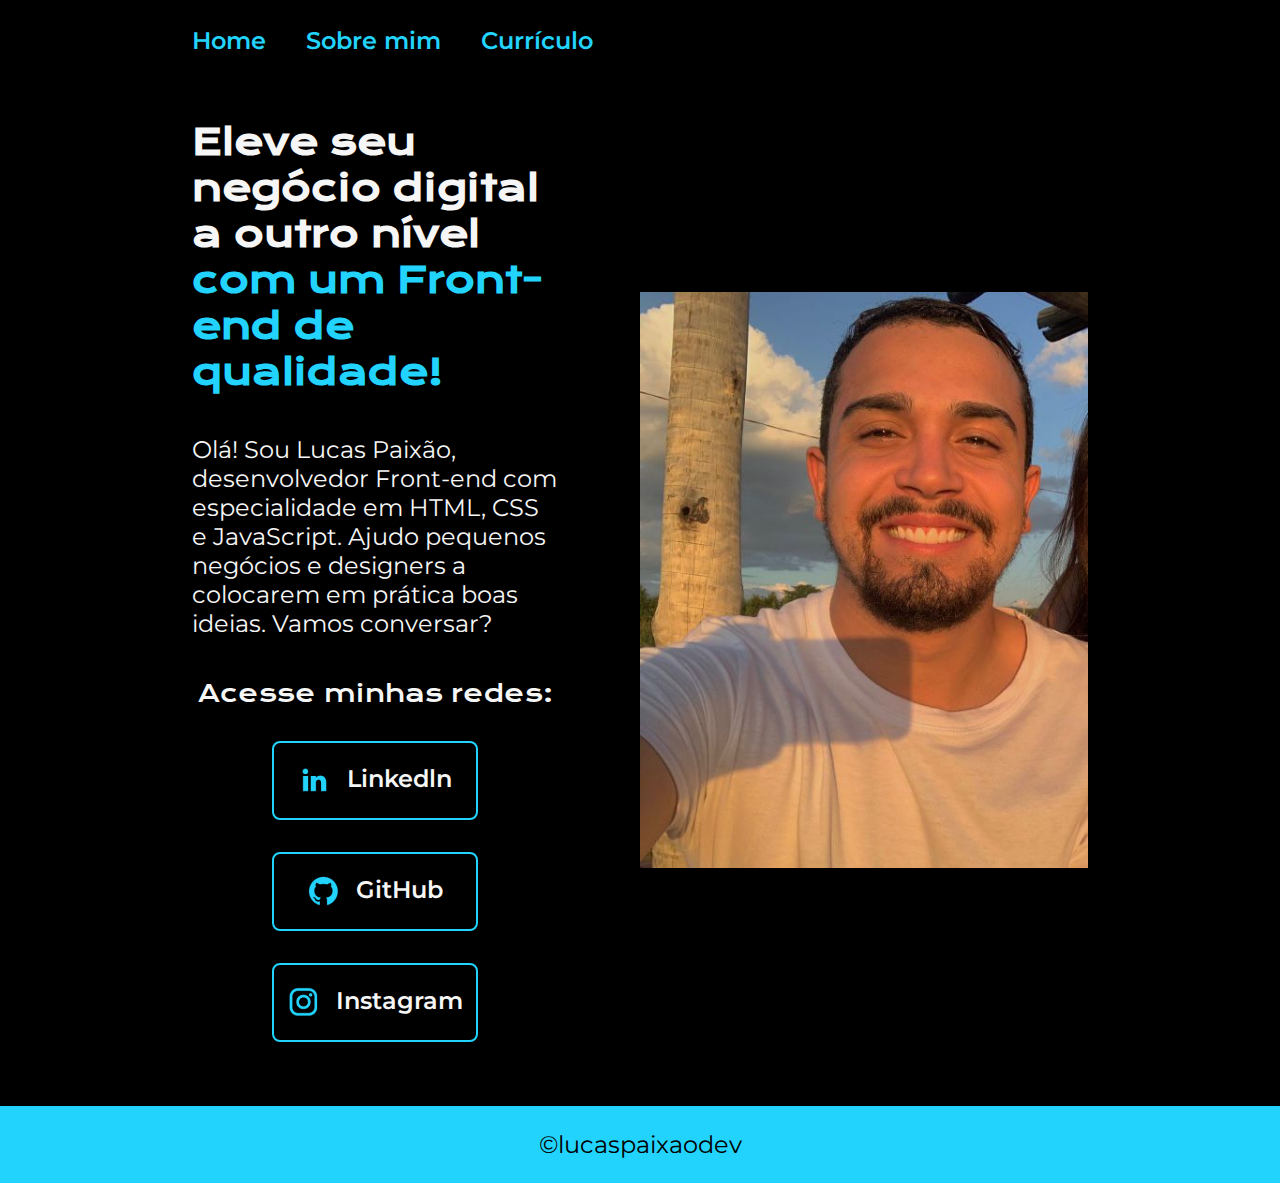
<file: index.html>
<!DOCTYPE html>
<html lang="pt-BR">
<head>
    <meta charset="UTF-8">
    <meta http-equiv="X-UA-Compatible" content="IE=edge">
    <meta name="viewport" content="width=device-width, initial-scale=1.0">
    <title>Portifolio</title>
    <link rel="stylesheet" href="./styles/style.css">
</head>
<body>
    <header class="cabecalho">
        <nav class="cabecalho__menu">
            <a class="cabecalho__menu__link" href="index.html">Home</a>
            <a class="cabecalho__menu__link" href="about.html">Sobre mim</a>
            <a class="cabecalho__menu__link" href="curriculo.html">Currículo</a>
        </nav>
    </header>

    <main class="apresentacao">
        <section class="apresentacao__conteudo">
            <h1 class="apresentacao__conteudo__titulo">Eleve seu negócio digital a outro nível <strong class="destaqueTitulo">com um Front-end de qualidade!</strong></h1>
            <p class="apresentacao__conteudo__paragrafo">Olá! Sou Lucas Paixão, desenvolvedor Front-end com especialidade em HTML, CSS e JavaScript. Ajudo pequenos negócios e designers a colocarem em prática boas ideias. Vamos conversar?</p>
            <div class="apresentacao__links">
                <h2 class="apresentacao__links__subtitulo">Acesse minhas redes:</h2>
                <a class="apresentacao__links__navegacao" href="https://www.linkedin.com/in/lucas-gomes-paix%C3%A3o-155320141/"><img src="./assets/linkedin.png" alt="">Linkedln</a>
                <a class="apresentacao__links__navegacao"href="https://github.com/lucaspaixaodev" ><img src="./assets/github.png" alt="">GitHub</a>
                <a class="apresentacao__links__navegacao"href="https://www.instagram.com/lucasgpaixaodev" ><img src="./assets/instagram.png"alt="">Instagram</a>
            </div>
           
        </section>
        <img class="apresentacao__imagem" src="./assets/MinhaFoto.jpeg" alt="MinhaFoto">
    </main>

    <footer class="rodape">
        &copy;lucaspaixaodev
    </footer>
</body>
</html>
</file>
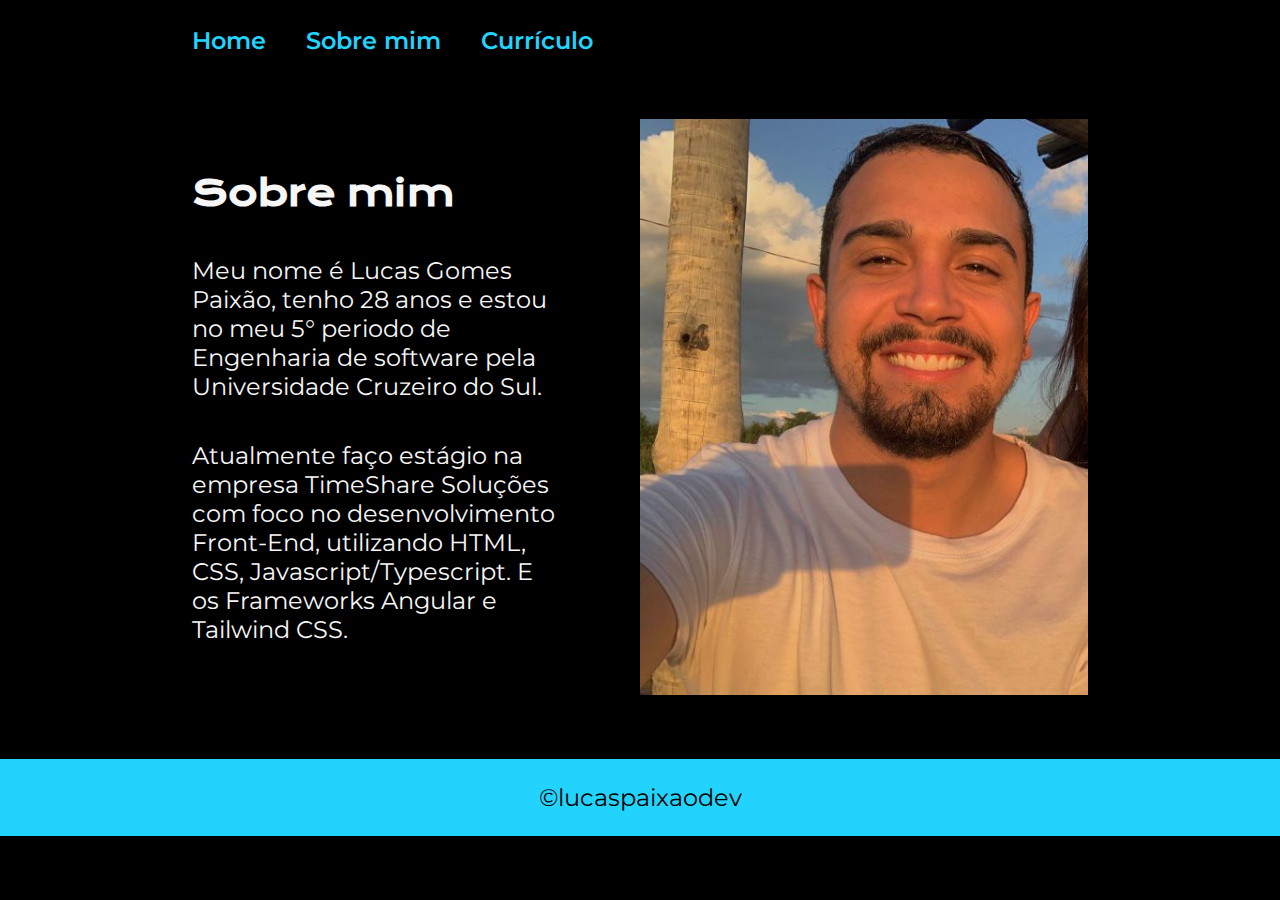
<file: about.html>
<!DOCTYPE html>
<html lang="pt-BR">
<head>
    <meta charset="UTF-8">
    <meta http-equiv="X-UA-Compatible" content="IE=edge">
    <meta name="viewport" content="width=device-width, initial-scale=1.0">
    <title>Sobre Mim</title>
    <link rel="stylesheet" href="./styles/style.css">
</head>
<body>
    <header class="cabecalho">
        <nav class="cabecalho__menu">
            <a class="cabecalho__menu__link" href="index.html">Home</a>
            <a class="cabecalho__menu__link" href="about.html">Sobre mim</a>
            <a class="cabecalho__menu__link" href="curriculo.html">Currículo</a>
        </nav>
    </header>

    <main class="apresentacao">
        <section class="apresentacao__conteudo">
            <h1 class="apresentacao__conteudo__titulo">Sobre mim</h1>
            <p class="apresentacao__conteudo__paragrafo">Meu nome é Lucas Gomes Paixão, tenho 28 anos e estou no meu 5° periodo de Engenharia de software pela Universidade Cruzeiro do Sul.</p>
            <p class="apresentacao__conteudo__paragrafo">Atualmente faço estágio na empresa TimeShare Soluções com foco no desenvolvimento Front-End, utilizando HTML, CSS, Javascript/Typescript. E os Frameworks Angular e Tailwind CSS.</p>
        </section>
        <img class="apresentacao__imagem" src="./assets/MinhaFoto.jpeg" alt="MinhaFoto">
    </main>

    <footer class="rodape">
        &copy;lucaspaixaodev
    </footer>
</body>
</html>
</file>
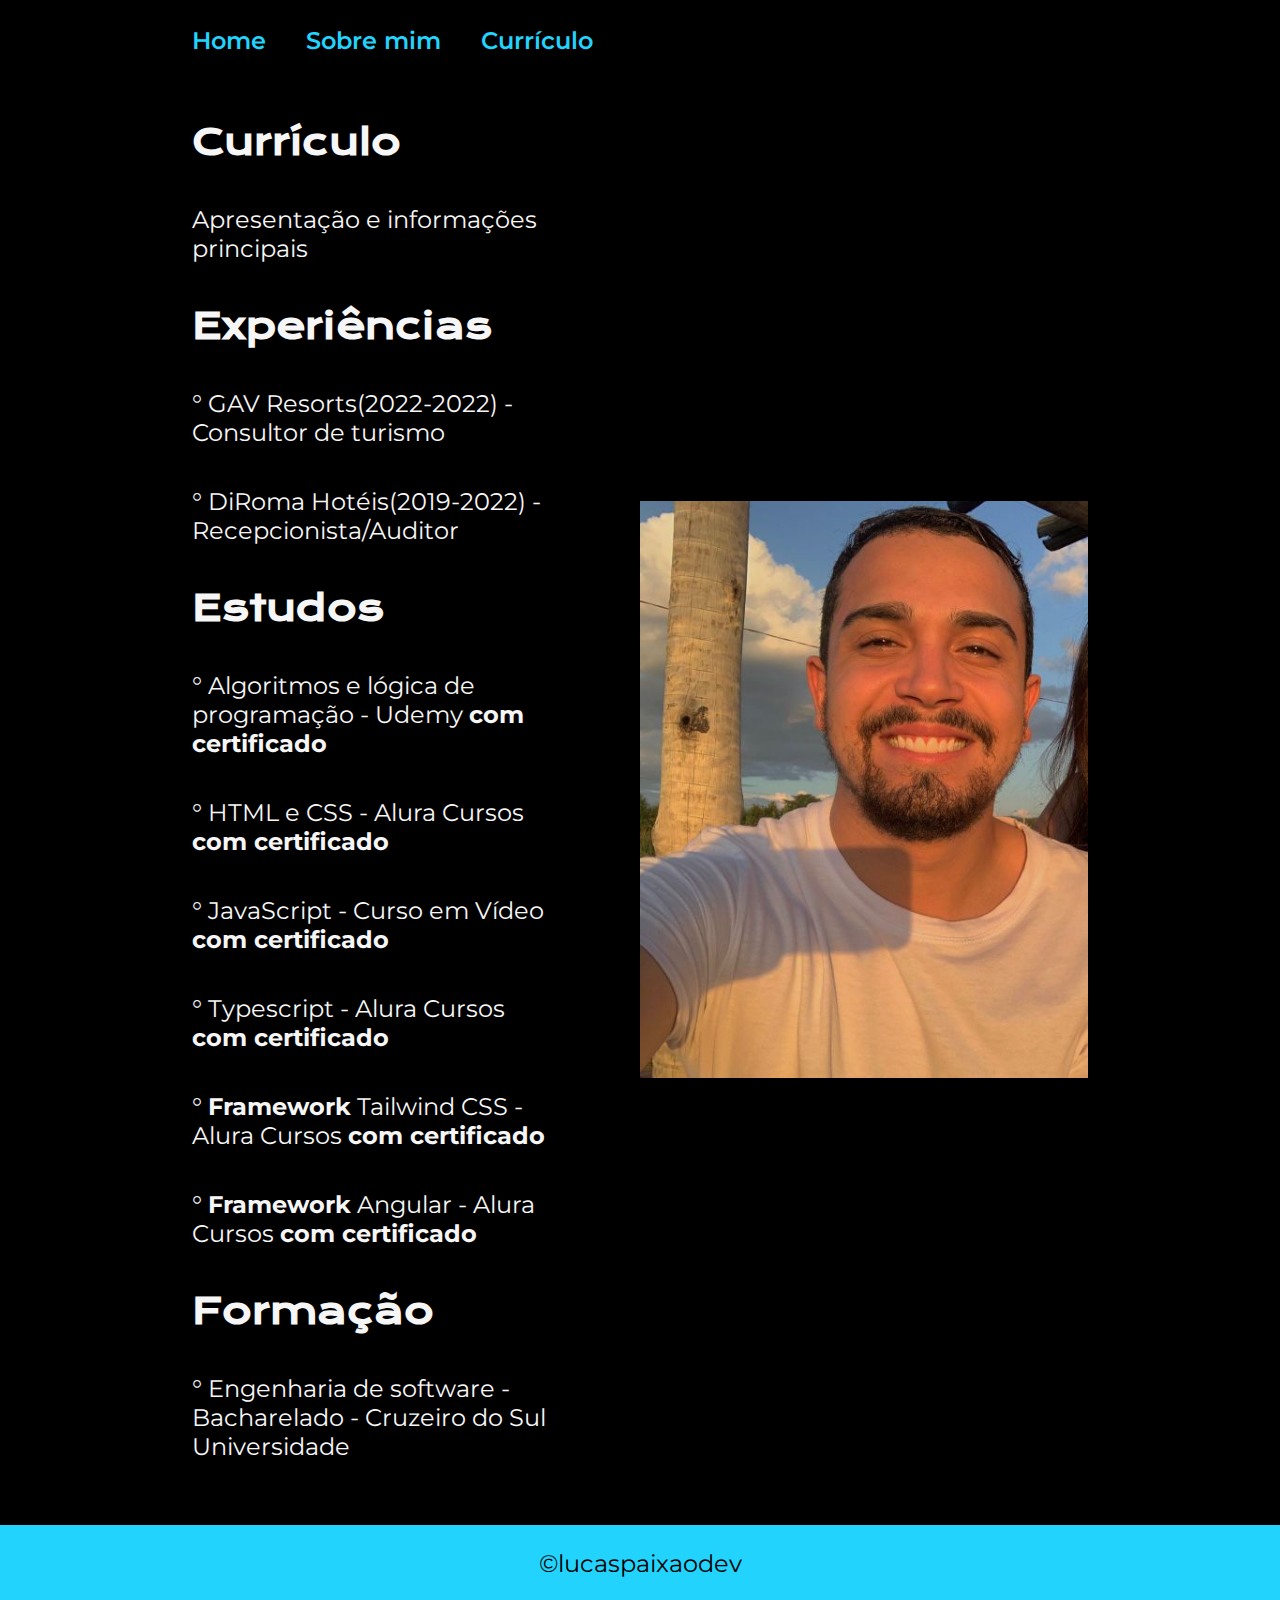
<file: curriculo.html>
<!DOCTYPE html>
<html lang="pt-BR">
<head>
    <meta charset="UTF-8">
    <meta http-equiv="X-UA-Compatible" content="IE=edge">
    <meta name="viewport" content="width=device-width, initial-scale=1.0">
    <title>Currículo</title>
    <link rel="stylesheet" href="./styles/style.css">
</head>
<body>
    <header class="cabecalho">
        <nav class="cabecalho__menu">
            <a class="cabecalho__menu__link" href="index.html">Home</a>
            <a class="cabecalho__menu__link" href="about.html">Sobre mim</a>
            <a class="cabecalho__menu__link" href="curriculo.html">Currículo</a>
        </nav>
    </header>

    <main class="apresentacao">
        <section class="apresentacao__conteudo">
            <h1 class="apresentacao__conteudo__titulo">Currículo</h1>
            <p class="apresentacao__conteudo__paragrafo">Apresentação e informações principais</p>
            <h2 class="apresentacao__conteudo__titulo">Experiências</h2>
            <p class="apresentacao__conteudo__paragrafo">° GAV Resorts(2022-2022) - Consultor de turismo</p>
            <p class="apresentacao__conteudo__paragrafo">° DiRoma Hotéis(2019-2022) - Recepcionista/Auditor</p>
            <h3 class="apresentacao__conteudo__titulo">Estudos</h3>
            <p class="apresentacao__conteudo__paragrafo">° Algoritmos e lógica de programação - Udemy <strong>com certificado</strong></p>
            <p class="apresentacao__conteudo__paragrafo">° HTML e CSS - Alura Cursos <strong>com certificado</strong></p>
            <p class="apresentacao__conteudo__paragrafo">° JavaScript - Curso em Vídeo <strong>com certificado</strong></p>
            <p class="apresentacao__conteudo__paragrafo">° Typescript - Alura Cursos <strong>com certificado</strong></p>
            <p class="apresentacao__conteudo__paragrafo">° <strong>Framework</strong> Tailwind CSS - Alura Cursos <strong>com certificado</strong></p>
            <p class="apresentacao__conteudo__paragrafo">° <strong>Framework</strong> Angular - Alura Cursos <strong>com certificado</strong></p>
            <h4 class="apresentacao__conteudo__titulo">Formação</h4>
            <p class="apresentacao__conteudo__paragrafo">° Engenharia de software - Bacharelado - Cruzeiro do Sul Universidade</p>
        </section>
        <img class="apresentacao__imagem" src="./assets/MinhaFoto.jpeg" alt="MinhaFoto">
    </main>

    <footer class="rodape">
        &copy;lucaspaixaodev
    </footer>
</body>
</html>
</file>
<file: styles/style.css>
@import url('https://fonts.googleapis.com/css2?family=Krona+One&display=swap');
@import url('https://fonts.googleapis.com/css2?family=Montserrat&display=swap');
@import url('https://fonts.googleapis.com/css2?family=Montserrat:wght@600&display=swap');

:root {
    --cor-primaria: #000000;
    --cor-secundaria: #F6F6F6;
    --cor-terciaria: #22D4FD;
    --cor-hover: #272727;
    --fonte-primaria: 'Krona One', sans-serif;
    --fonte-secundaria: 'Montserrat', sans-serif;
}

* {
    margin: 0;
    padding: 0;
}

body {
    box-sizing: border-box;
    background-color: var(--cor-primaria);
    color: var(--cor-secundaria);
}

.cabecalho {
    padding: 2% 0% 0% 15% ;
}

.cabecalho__menu {
    display: flex;
    gap: 40px;
}

.cabecalho__menu__link {
    font-family: var(--fonte-secundaria);
    text-decoration: none;
    font-size: 1.5rem;
    font-weight: 600;
    color:var(--cor-terciaria);
}

.apresentacao {
    padding: 5% 15%;
    display: flex;
    align-items: center;
    justify-content: space-between;
    gap: 82px;
}

.apresentacao__conteudo {
    width: 50%;
    display: flex;
    flex-direction: column;
    gap: 40px;
}

.apresentacao__conteudo__titulo {
    font-size: 2.25rem;
    font-family: var(--fonte-primaria);
}

.destaqueTitulo {
    color: var(--cor-terciaria);
}

.apresentacao__conteudo__paragrafo {
    font-size: 1.5rem;
    font-family: var(--fonte-secundaria);
}

.apresentacao__links__subtitulo{
    font-family: var(--fonte-primaria);
    font-weight: 400;
    font-size: 1.5rem;
}

.apresentacao__links {
    display: flex; 
    flex-direction: column;
    align-items: center;
    justify-content: space-between;
    gap: 32px; 
}

.apresentacao__links__navegacao {
    border: 2px solid var(--cor-terciaria); 
    display: flex;
    justify-content: center;
    gap: 16px;
    width: 55%;
    text-align: center;
    border-radius: 8px;
    font-size: 1.5rem;
    font-weight: 600;
    padding: 21.5px 0;
    text-decoration: none;
    color: var(--cor-secundaria);
    font-family: var(--fonte-secundaria);
}

.apresentacao__links__link:hover {
    background-color: var(--cor-hover);
}

.apresentacao__imagem {
    width: 50%;
}

.rodape {
    color:var(--cor-primaria);
    background-color: var(--cor-terciaria);
    padding: 24px;
    font-family: var(--fonte-secundaria);
    font-size: 1.5rem;
    font-weight: 400;
    text-align: center;
}

@media (max-width: 1200px) {
    .cabecalho {
        padding: 10%;
    }

    .cabecalho__menu {
        justify-content: center;
    }

    .apresentacao {
        flex-direction: column-reverse;
        padding: 5%;
    }

    .apresentacao__conteudo {
        width: auto;
    }
}
</file>
